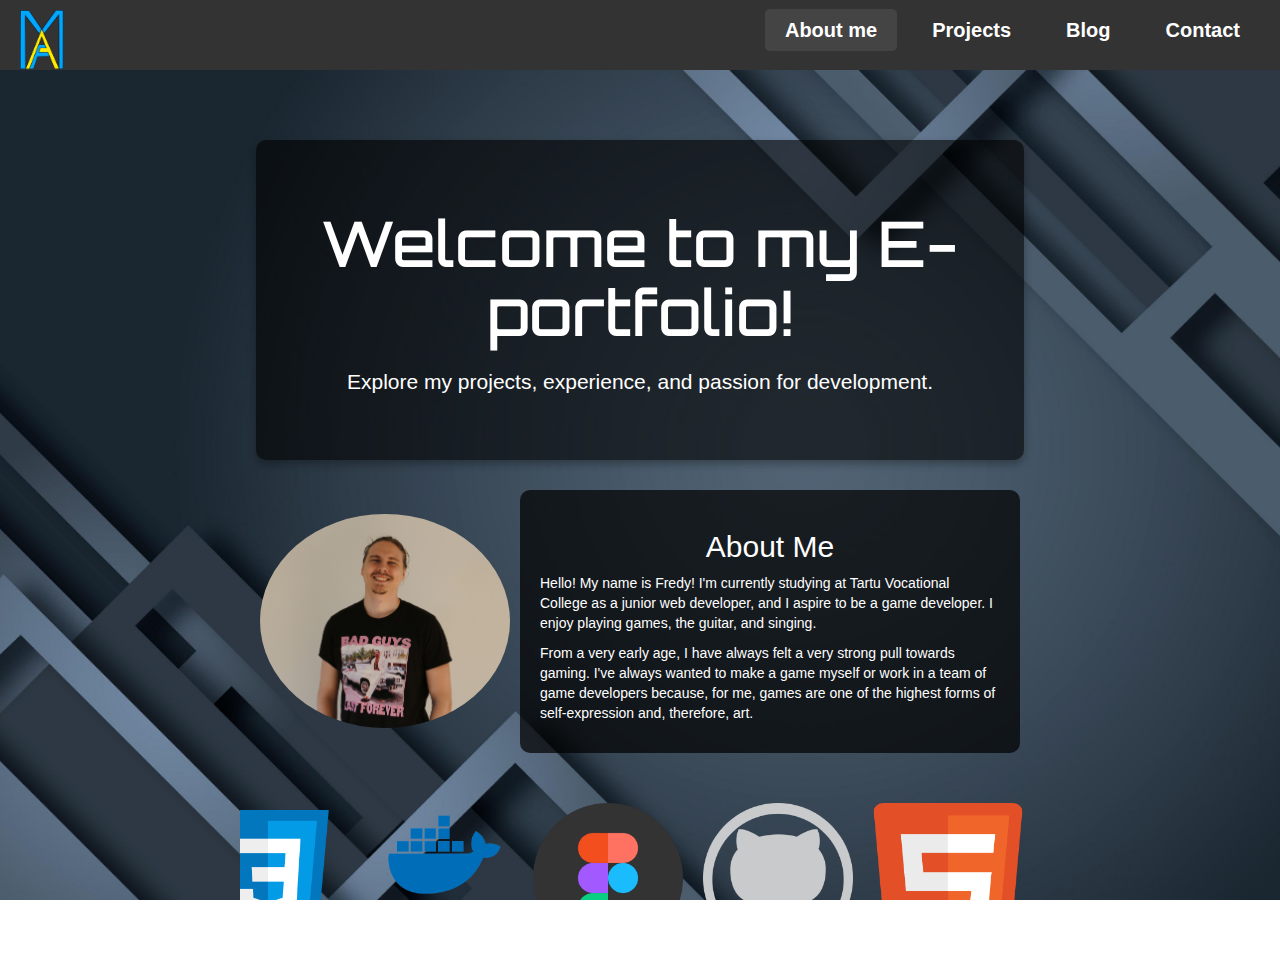
<file: index.html>
<!DOCTYPE html>
<html lang="en">
<head>
  <title>My E-Portfolio</title>
  <meta charset="utf-8">
  <meta name="viewport" content="width=device-width, initial-scale=1">
  <link rel="stylesheet" href="css/style.css">
  <link rel="stylesheet" href="css/mobile.css">
  <link rel="stylesheet" href="https://maxcdn.bootstrapcdn.com/bootstrap/3.4.1/css/bootstrap.min.css">
  <script src="https://ajax.googleapis.com/ajax/libs/jquery/3.7.1/jquery.min.js"></script>
  <script src="https://maxcdn.bootstrapcdn.com/bootstrap/3.4.1/js/bootstrap.min.js"></script>
</head>
<body class="about-page">

<!-- Navigation Bar -->
<nav id="navbar">
    <h1>
        <a href="index.html">
            <img src="img/logo.png" alt="Logo" class="logo">
        </a>
    </h1>
    <button id="navbar-toggle" onclick="toggleNavbar()" aria-label="Toggle Navigation">
        ☰
    </button>
    <ul id="navbar-menu">
        <li><a href="index.html" class="current">About me</a></li>
        <li><a href="projects.html">Projects</a></li>
        <li><a href="blogi.html">Blog</a></li>
        <li><a href="contact.html">Contact</a></li>
    </ul>
</nav>

<!-- Jumbotron Header -->
<div class="jumbotron-container">
  <div class="jumbotron text-center">
      <h1>Welcome to my E-portfolio!</h1>
      <p>Explore my projects, experience, and passion for development.</p>
  </div>
</div>

<!-- About Me Section -->
<div class="about-container">
    <!-- Profile Image -->
    <div class="about-image">
        <img src="img/fredy.JPG" alt="Fredy-Andri Mõttus">
    </div>

    <!-- About Text -->
    <div class="about-text">
        <h2>About Me</h2>
        <p>Hello! My name is Fredy! I'm currently studying at Tartu Vocational College as a junior web developer, and I aspire to be a game developer. I enjoy playing games, the guitar, and singing.</p>
        <p>From a very early age, I have always felt a very strong pull towards gaming. I've always wanted to make a game myself or work in a team of game developers because, for me, games are one of the highest forms of self-expression and, therefore, art.</p>
    </div>
</div>

<!-- Skills Carousel -->
<div class="carousel-container">
  <div class="carousel-track">
      <div class="carousel-slide"><img src="img/css.webp" alt="CSS"></div>
      <div class="carousel-slide"><img src="img/docker.webp" alt="Docker"></div>
      <div class="carousel-slide"><img src="img/figma.webp" alt="Figma"></div>
      <div class="carousel-slide"><img src="img/github.webp" alt="GitHub"></div>
      <div class="carousel-slide"><img src="img/html.webp" alt="HTML"></div>
      <div class="carousel-slide"><img src="img/inkscape.webp" alt="Inkscape"></div>
      <div class="carousel-slide"><img src="img/javascript.webp" alt="JavaScript"></div>
      <div class="carousel-slide"><img src="img/mongo.webp" alt="MongoDB"></div>
      <div class="carousel-slide"><img src="img/mysql.webp" alt="MySQL"></div>
      <div class="carousel-slide"><img src="img/photoshop.webp" alt="Photoshop"></div>
      <div class="carousel-slide"><img src="img/react-logo.webp" alt="React"></div>
      <div class="carousel-slide"><img src="img/vsc.webp" alt="VS Code"></div>
      <div class="carousel-slide"><img src="img/wordpress1.webp" alt="WordPress"></div>
  </div>
</div>

<script>
    function toggleNavbar() {
        const navbarMenu = document.getElementById('navbar-menu');
        navbarMenu.classList.toggle('show');
    }
</script>

<script src="javascripts.js"></script>

</body>
</html>
</file>
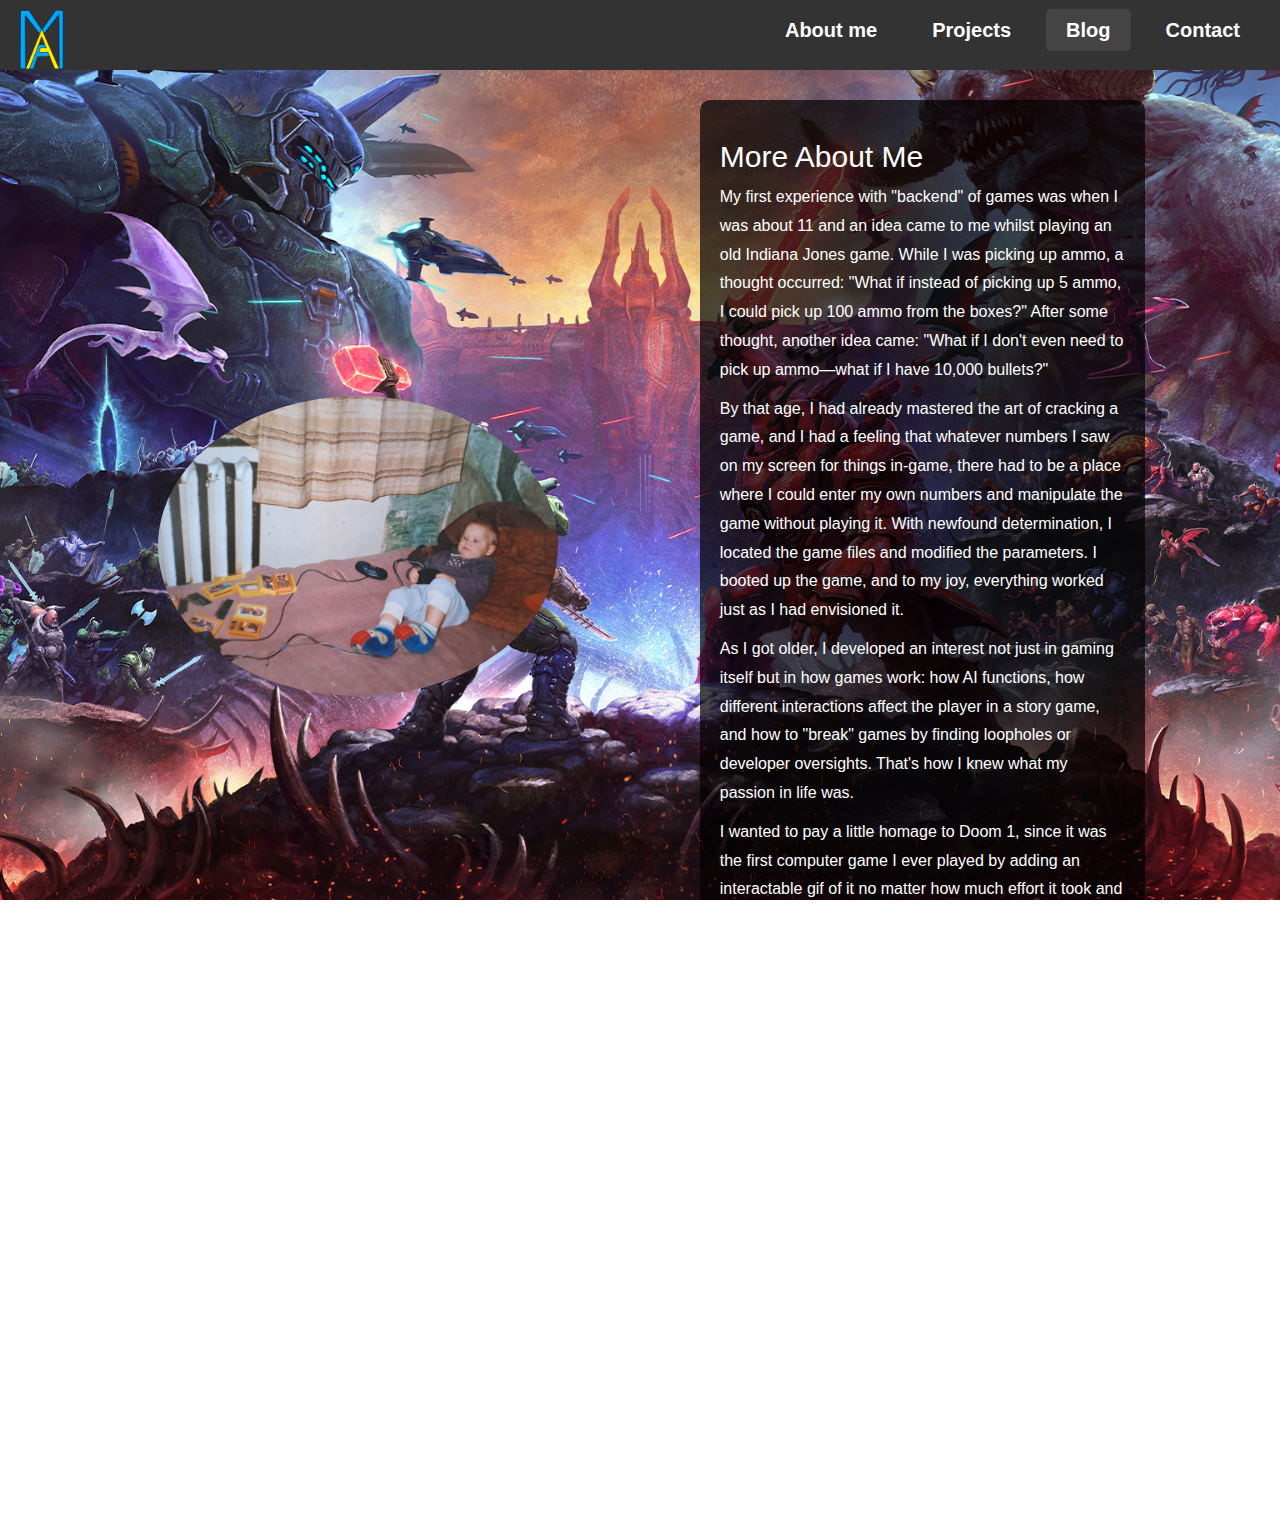
<file: blogi.html>
<!DOCTYPE html>
<html lang="en">
<head>
  <title>My E-Portfolio - Blog</title>
  <meta charset="utf-8">
  <meta name="viewport" content="width=device-width, initial-scale=1">
  <link rel="stylesheet" href="css/style.css">
  <link rel="stylesheet" href="css/mobile.css">
  <link rel="stylesheet" href="https://maxcdn.bootstrapcdn.com/bootstrap/3.4.1/css/bootstrap.min.css">
  <script src="https://ajax.googleapis.com/ajax/libs/jquery/3.7.1/jquery.min.js"></script>
  <script src="https://maxcdn.bootstrapcdn.com/bootstrap/3.4.1/js/bootstrap.min.js"></script>
</head>
<body class="blog-page">

<!-- Navigation Bar -->
<nav id="navbar">
    <h1>
        <a href="index.html">
            <img src="img/logo.png" alt="Logo" class="logo">
        </a>
    </h1>
    <button id="navbar-toggle" onclick="toggleNavbar()" aria-label="Toggle Navigation">
        ☰
    </button>
    <ul id="navbar-menu">
        <li><a href="index.html">About me</a></li>
        <li><a href="projects.html">Projects</a></li>
        <li><a href="blogi.html" class="current">Blog</a></li>
        <li><a href="contact.html">Contact</a></li>
    </ul>
</nav>

<!-- Blog Content -->
<div class="container">
    <div class="row profile-container">
        <!-- Image Column -->
        <div class="col-sm-6 text-center">
            <img src="img/minifredy.jpg" class="img-circle profile-img" alt="Fredy Image" width="400" height="400">
        </div>
        
        <!-- Text Column -->
        <div class="col-sm-6 profile-text">
            <div class="about-text-container">
                <h2>More About Me</h2>
                
                <p>My first experience with "backend" of games was when I was about 11 and an idea came to me whilst playing an old Indiana Jones game. While I was picking up ammo, a thought occurred: "What if instead of picking up 5 ammo, I could pick up 100 ammo from the boxes?" After some thought, another idea came: "What if I don't even need to pick up ammo—what if I have 10,000 bullets?"</p>

                <p>By that age, I had already mastered the art of cracking a game, and I had a feeling that whatever numbers I saw on my screen for things in-game, there had to be a place where I could enter my own numbers and manipulate the game without playing it. With newfound determination, I located the game files and modified the parameters. I booted up the game, and to my joy, everything worked just as I had envisioned it.</p>

                <p>As I got older, I developed an interest not just in gaming itself but in how games work: how AI functions, how different interactions affect the player in a story game, and how to "break" games by finding loopholes or developer oversights. That's how I knew what my passion in life was.</p>

                <p>I wanted to pay a little homage to Doom 1, since it was the first computer game I ever played by adding an interactable gif of it no matter how much effort it took and I'd say that it came out pretty well. How I did it is described below.</p>
            </div>
        </div>
    </div>

    <!-- Doom Monster GIF (Moved Outside the Text Box) -->
    <div class="row">
        <div class="col-sm-12 text-center">
            <div class="jumbotron-gif">
                <img id="monster" src="img/idle.gif" alt="Monster" onclick="killMonster()">
            </div>
        </div>
    </div>
</div>

<!-- Additional Full-Width Text Box -->
<div class="container" id="additional-text">
    <div class="row">
        <div class="col-sm-12">
            <div class="about-text-container" style="margin-top: 20px;">
                <p>The gif you see above this text is clickable. The way I got the gif was I downloaded the original Doom 1, downloaded a software that Doom modders use to change sprites, accessed the DOOM.WAD file, and searched individual frames from the massive catalogue of all the sprites in the game. I downloaded them one by one and compiled them together to create the three different gifs. The research on how to do it and the whole process took me about 3 hours. Hope you enjoy.</p>
            </div>
        </div>
    </div>
</div>

<!-- Scripts -->
<script>
    function killMonster() {
        const monster = document.getElementById("monster");

        // Change to "death" state
        monster.src = "img/dead.gif";

        // After 2 seconds, switch to "respawn"
        setTimeout(() => {
            monster.src = "img/spawn.gif";

            // After 1 second (respawn animation), switch back to "idle"
            setTimeout(() => {
                monster.src = "img/idle.gif";
            }, 1000);
        }, 2000);
    }
</script>

<script>
    function toggleNavbar() {
        const navbarMenu = document.getElementById('navbar-menu');
        navbarMenu.classList.toggle('show');
    }
</script>

</body>
</html>
</file>
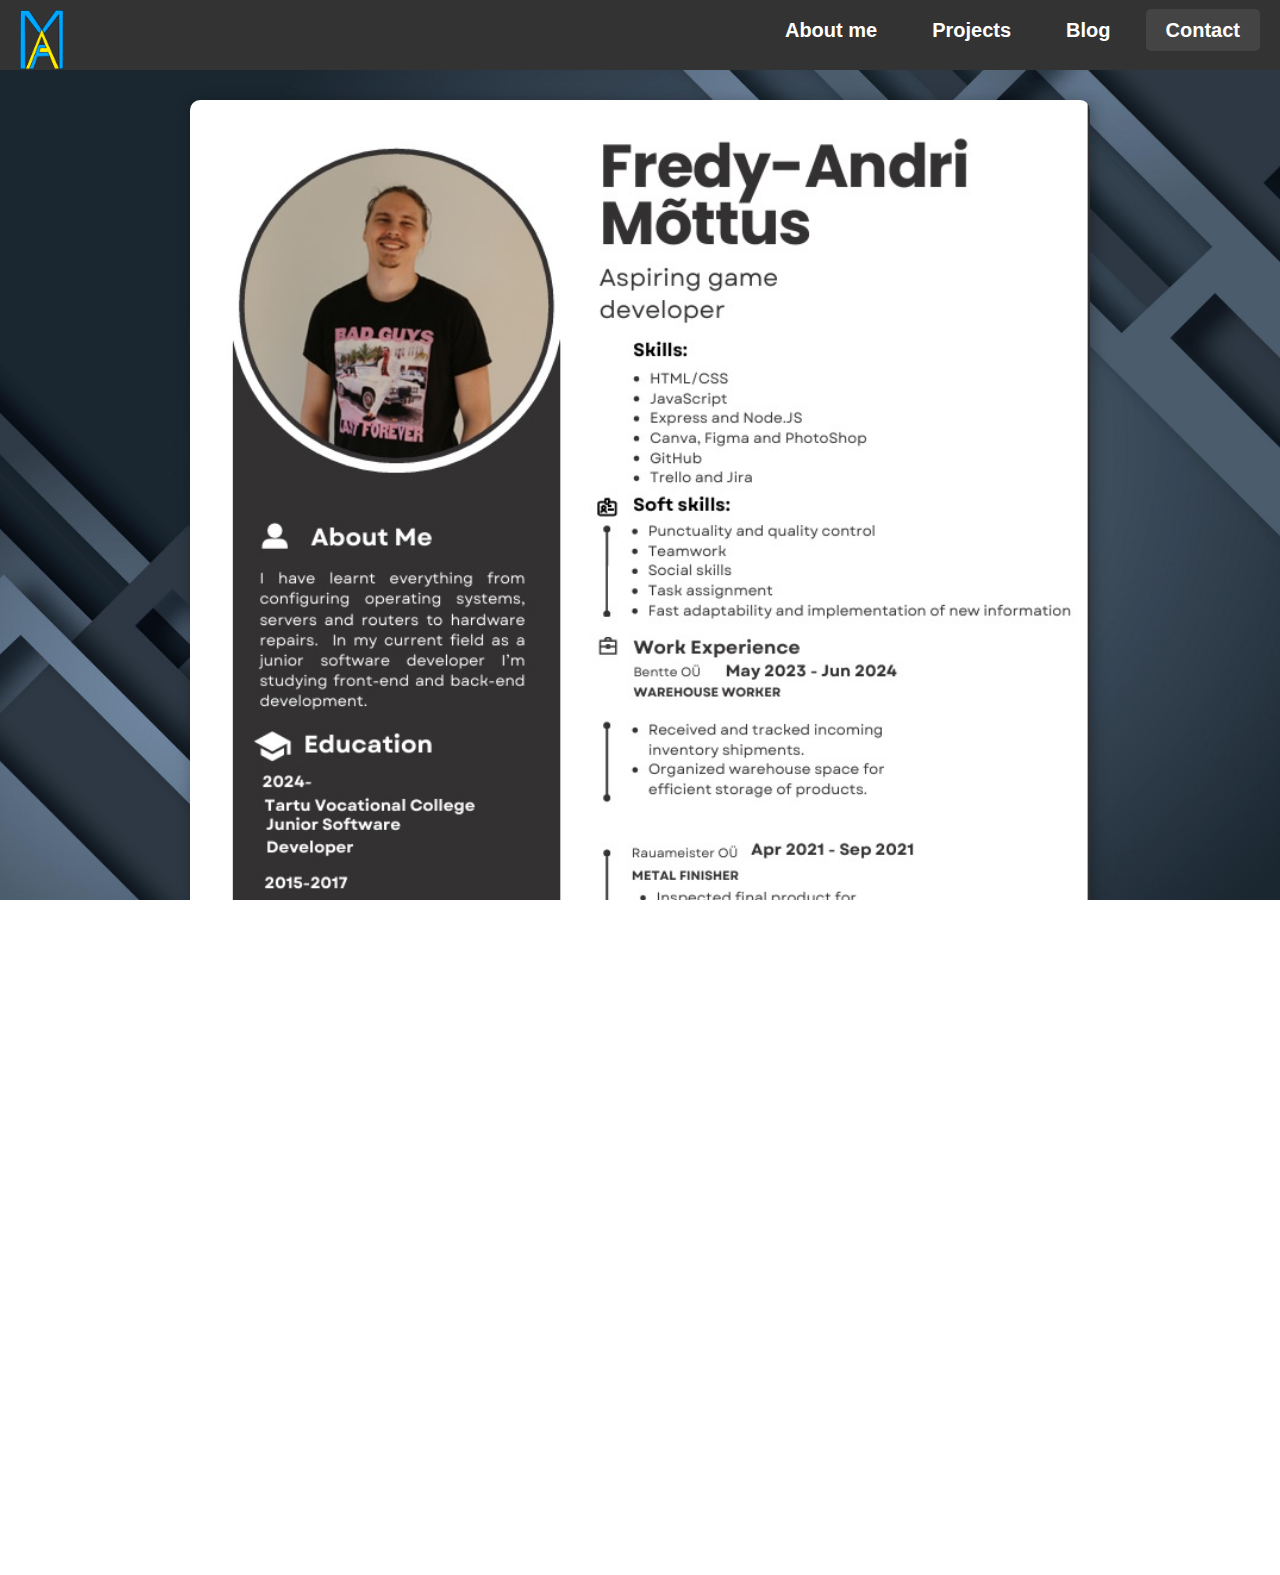
<file: contact.html>
<!DOCTYPE html>
<html lang="en">
<head>
  <title>My E-Portfolio</title>
  <meta charset="utf-8">
  <meta name="viewport" content="width=device-width, initial-scale=1">
  <link rel="stylesheet" href="css/style.css">
  <link rel="stylesheet" href="css/mobile.css">
  <link rel="stylesheet" href="https://maxcdn.bootstrapcdn.com/bootstrap/3.4.1/css/bootstrap.min.css">
  <script src="https://ajax.googleapis.com/ajax/libs/jquery/3.7.1/jquery.min.js"></script>
  <script src="https://maxcdn.bootstrapcdn.com/bootstrap/3.4.1/js/bootstrap.min.js"></script>
</head>
<nav id="navbar">
    <h1>
        <a href="index.html">
            <img src="img/logo.png" alt="Logo" class="logo">
        </a>
    </h1>
    <button id="navbar-toggle" onclick="toggleNavbar()" aria-label="Toggle Navigation">
        ☰
    </button>
    <ul id="navbar-menu">
        <li><a href="index.html">About me</a></li>
        <li><a href="projects.html">Projects</a></li>
        <li><a href="blogi.html">Blog</a></li>
        <li><a href="contact.html" class="current">Contact</a></li>
    </ul>
</nav>
<script>
    function copyEmail() {
        const email = "fredy-andri.mottus@voco.ee";
        navigator.clipboard.writeText(email).then(() => {
            const confirmation = document.getElementById("copy-confirmation");
            confirmation.style.opacity = "1"; // Show confirmation text
            setTimeout(() => {
                confirmation.style.opacity = "0"; // Hide after 2 seconds
            }, 2000);
        }).catch(err => console.error("Failed to copy email:", err));
    }
</script>
<body class="contact-page">
    <section id="cv-section" class="contact-content">
        
        <!-- Large Viewable CV Image -->
        <div class="cv-container">
            <img src="img/CV.jpg" alt="CV of Fredy-Andri Mõttus" class="cv-image">
        </div>
    
        <!-- Download CV Button -->
        <a href="img/CV.Fredy-Andri.Mottus.pdf" download class="cv-download-button">
            Download CV
        </a>
    </section>
    
    
      

  <div class="contact-buttons-container">
    <div class="copy-email-container">
      <button class="copy-email-btn" onclick="copyEmail()" aria-label="Copy Email">
          <img src="img/gmail.png" alt="Gmail Icon">
      </button>
      <span id="copy-confirmation">Copied!</span>
    </div>
    <div class="linkedin-container">
      <a href="https://www.linkedin.com/in/fredy-andri-m%C3%B5ttus-36a990255/" target="_blank">
          <img src="img/linked.png" alt="LinkedIn" class="linkedin-btn">
      </a>
    </div>
  </div>
  <script>
      function toggleNavbar() {
          const navbarMenu = document.getElementById('navbar-menu');
          navbarMenu.classList.toggle('show');
      }
  </script>
</body>
</html>
</file>
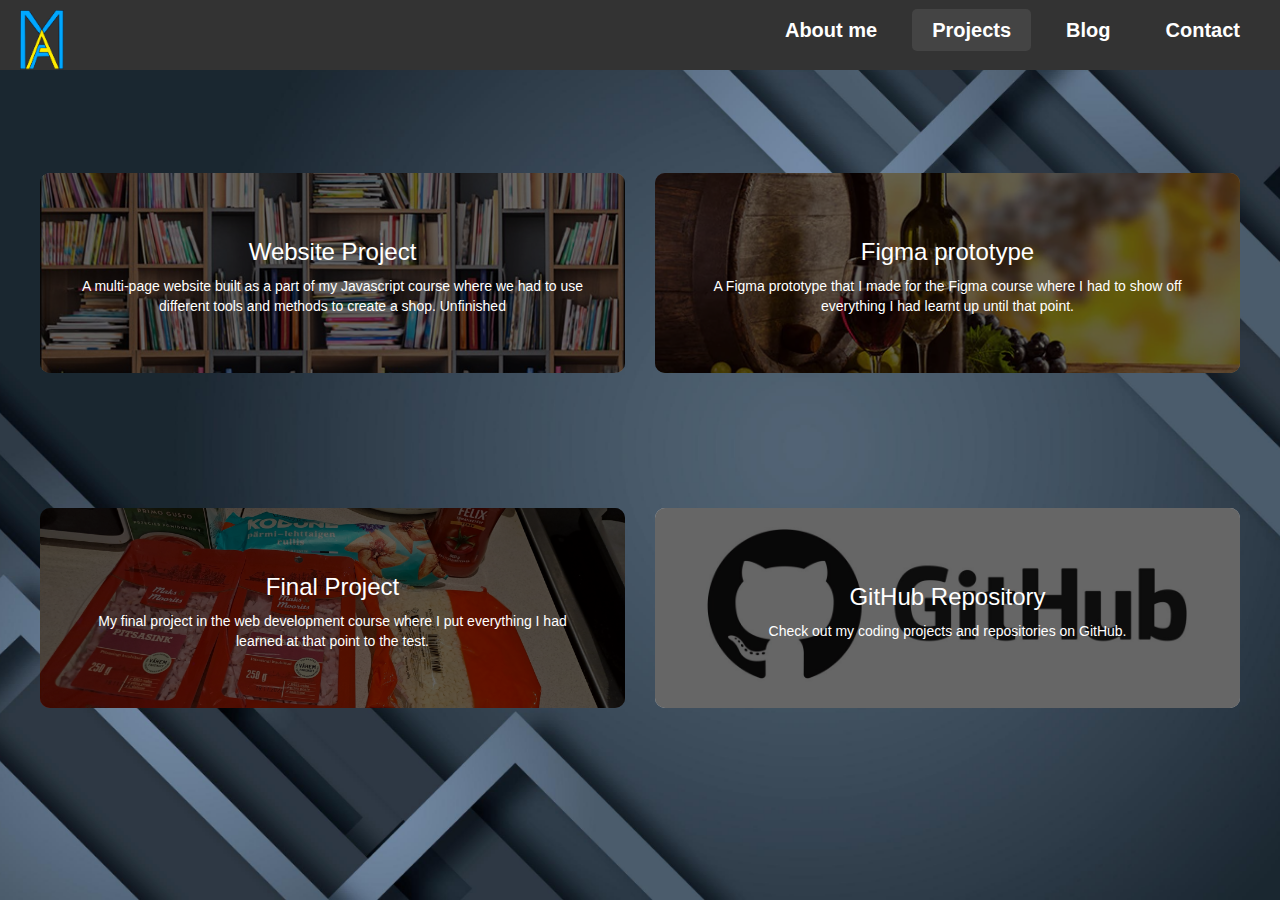
<file: projects.html>
<!DOCTYPE html>
<html lang="en">
<head>
  <title>My E-Portfolio</title>
  <meta charset="utf-8">
  <meta name="viewport" content="width=device-width, initial-scale=1">
  <link rel="stylesheet" href="css/style.css">
  <link rel="stylesheet" href="css/mobile.css">
  <link rel="stylesheet" href="https://maxcdn.bootstrapcdn.com/bootstrap/3.4.1/css/bootstrap.min.css">
  <script src="https://ajax.googleapis.com/ajax/libs/jquery/3.7.1/jquery.min.js"></script>
  <script src="https://maxcdn.bootstrapcdn.com/bootstrap/3.4.1/js/bootstrap.min.js"></script>
</head>
<nav id="navbar">
    <h1>
        <a href="index.html">
            <img src="img/logo.png" alt="Logo" class="logo">
        </a>
    </h1>
    <button id="navbar-toggle" onclick="toggleNavbar()" aria-label="Toggle Navigation">
        ☰
    </button>
    <ul id="navbar-menu">
        <li><a href="index.html">About me</a></li>  
        <li><a href="projects.html"  class="current" >Projects</a></li>
        <li><a href="blogi.html">Blog</a></li>
        <li><a href="contact.html">Contact</a></li>
    </ul>
</nav>
<body class="about-page">
    

<div class="projects-section">
    <div class="projects-container">
        <div class="project" style="background-image: url('img/multipage.jpg');">
            <a href="https://github.com/SlayHand/JS-PP" target="_blank">
                <h3>Website Project</h3>
                <p>A multi-page website built as a part of my Javascript course where we had to use different tools and methods to create a shop. Unfinished</p>
            </a>
        </div>

        <div class="project" style="background-image: url('img/1page.jpg');">
            <a href="https://www.figma.com/proto/sbyqqjHXzZ57asyxHi0eMD/Winery?node-id=5-319&p=f&t=iVVqjrkniBulLob1-1&scaling=min-zoom&content-scaling=fixed&page-id=5%3A318" target="_blank">
                <h3>Figma prototype</h3>
                <p>A Figma prototype that I made for the Figma course where I had to show off everything I had learnt up until that point.</p>
            </a>
        </div>

        <div class="project" style="background-image: url('img/pizza.jpg');">
            <a href="https://vs24m6ttus.ita.voco.ee/veebiarendus/Loputoo/" target="_blank">
                <h3>Final Project</h3>
                <p>My final project in the web development course where I put everything I had learned at that point to the test.</p>
            </a>
        </div>

        <div class="project" style="background-image: url('img/github.jpeg');">
            <a href="https://github.com/SlayHand?tab=repositories" target="_blank">
                <h3>GitHub Repository</h3>
                <p>Check out my coding projects and repositories on GitHub.</p>
            </a>
        </div>
    </div>
</div>


<script>
    function toggleNavbar() {
        const navbarMenu = document.getElementById('navbar-menu');
        navbarMenu.classList.toggle('show');
    }
</script>

</body>
</html>
</file>
<file: css/style.css>
@import url('https://fonts.googleapis.com/css2?family=Orbitron:wght@700&display=swap');

/* Global Styles */
html, body {
  overflow-x: hidden;
  margin: 0;
  padding: 0;
  width: 100%;
  height: 100%;
  background: url('../img/about.jpg') no-repeat center center fixed;
  background-size: cover;
  color: #fff;
}

#contact {
  overflow-y: hidden; /* Prevents vertical scrolling */
}

body {
  padding-top: 80px; /* Push content below navbar */
}

body.blog-page {
  background: url('../img/blogi.jpg') no-repeat center center fixed;
  background-size: cover;
}

body.contact-page {
  display: block; /* Remove flexbox restrictions */
  overflow-y: auto; /* Enable vertical scrolling */
}

/* Navbar */
#navbar {
  display: flex;
  justify-content: space-between;
  align-items: center;
  background: #333;
  color: #fff;
  padding: 0.5rem 2rem;
  position: fixed;
  top: 0;
  left: 0;
  width: 100%;
  height: 70px;
  z-index: 1000;
}

/* Navbar Links */
#navbar ul {
  list-style: none;
  display: flex;
  gap: 1.5rem;
}

#navbar ul li a {
  color: #fff;
  font-size: 2rem;
  font-weight: bold;
  padding: 1rem 2rem;
  transition: background 0.3s;
}

#navbar ul li a:hover,
#navbar ul li a.current {
  background: #444;
  border-radius: 5px;
}

/* Navbar Toggle Button */
.logo {
  height: 60px;
  max-height: 100%;
  width: auto;
  vertical-align: middle;
}

#navbar-toggle {
  display: none;
  background: transparent;
  border: none;
  color: #fff;
  font-size: 2rem;
  cursor: pointer;
  position: absolute;
  right: 20px;
  top: 50%;
  transform: translateY(-50%);
}

/* Hide toggle button on larger screens */
@media (min-width: 769px) {
  #navbar-toggle {
    display: none !important;
  }
}
/* About Me Section */
.about-text-container {
  background: rgba(0, 0, 0, 0.7);
  color: #fff;
  padding: 20px;
  border-radius: 10px;
  max-width: 90%;
  margin: 20px auto;
}

/* Ensure About Me Heading is Centered */
.about-text h2 {
  text-align: center;
  width: 100%;
  margin-bottom: 10px;
}

.about-text-container p {
  font-size: 1.6rem;
  line-height: 1.8;
}

/* About Section - Properly Align Image & Text */
.about-container {
  display: flex;
  align-items: center;
  justify-content: center;
  gap: 10px;
  max-width: 80%;
  margin: 0 auto 50px auto;
  flex-wrap: wrap;
}

/* Profile Image - Fixed Size */
.about-image img {
  width: 250px;
  height: auto;
  max-width: 100%;
  border-radius: 50%;
  flex-shrink: 0;
}

/* About Me Text Box */
.about-text {
  max-width: 500px;
  background: rgba(0, 0, 0, 0.7);
  padding: 20px;
  border-radius: 10px;
  color: white;
  flex-grow: 1;
  text-align: left;
}

/* Jumbotron */
.jumbotron {
  background: rgba(0, 0, 0, 0.6) !important;
  color: #fff !important;
  padding: 10px;
  border-radius: 10px;
  text-align: center;
  width: 60%;
  max-width: 800px;
  margin: 40px auto;
  box-shadow: 0 4px 8px rgba(0, 0, 0, 0.3);
}

.jumbotron h1 {
  font-family: 'Orbitron', sans-serif;
  font-size: 2.5rem;
  margin-bottom: 20px;
}

.jumbotron p {
  font-size: 1.3rem;
  margin-bottom: 0;
}

/* Jumbotron as a flex container */
.jumbotron-container {
  display: flex;
  align-items: center;
  justify-content: center;
  gap: 10px;
  flex-wrap: wrap;
  margin-top: 20px;
}

/* Doom Monster Fix */
.jumbotron-gif {
  flex-shrink: 0;
  display: flex;
  justify-content: center;
  align-items: center;
  margin-top: 20px;
  width: 100%;
}

/* Monster Image */
.jumbotron-gif img {
  width: 250px;
  height: auto;
  cursor: pointer;
}

/* Responsive Fix for Desktop */
@media (min-width: 769px) {
  .profile-container {
    display: flex;
    flex-direction: row;
    align-items: center;
    justify-content: center;
    gap: 40px;
  }

  .profile-img {
    width: 400px;
    height: auto;
  }

  .profile-text {
    text-align: left;
    flex-grow: 1;
  }

  /* Doom Monster Fix */
  .jumbotron-gif {
    display: flex;
    justify-content: center;
    align-items: center;
    flex-direction: column;
    width: 100%;
    margin-top: 20px;
  }
}

/* Responsive Fix for Mobile */
@media (max-width: 768px) {
  .profile-container {
    display: flex;
    flex-direction: column;
    align-items: center;
    text-align: center;
  }

  .profile-img {
    width: 250px !important;
    height: auto;
    order: -1;
  }

  .profile-text {
    order: 0;
  }

  /* Move Doom Monster Below Text */
  .jumbotron-gif {
    order: 1 !important;
    margin-top: 20px !important;
    display: flex;
    justify-content: center;
    width: 100%;
  }

  /* Prevent Bootstrap `.col-sm-6` from breaking layout */
  .col-sm-6 {
    width: 100% !important;
    max-width: 100% !important;
    flex: unset !important;
  }
}
/* Projects Section */
.projects-container {
  display: grid;
  grid-template-columns: repeat(2, 1fr);
  gap: 30px;
  padding: 40px;
  text-align: center;
  justify-content: center;
  align-items: center;
  height: 80vh;
}

.project {
  background-size: cover;
  background-position: center;
  color: #fff;
  padding: 40px;
  border-radius: 10px;
  transition: transform 0.3s ease, box-shadow 0.3s ease;
  position: relative;
  display: flex;
  flex-direction: column;
  justify-content: center;
  align-items: center;
  height: 200px;
  text-align: center;
}

/* Restore dark overlay for projects */
.project::before {
  content: "";
  position: absolute;
  top: 0;
  left: 0;
  width: 100%;
  height: 100%;
  background: rgba(0, 0, 0, 0.6);
  border-radius: 10px;
  z-index: 1;
}

/* Ensure text is above overlay */
.project h3,
.project p,
.project a {
  color: #fff !important;
  position: relative;
  z-index: 2;
  text-decoration: none;
}

/* Hover Effect */
.project:hover {
  transform: scale(1.05);
  box-shadow: 0 4px 10px rgba(255, 255, 255, 0.2);
}

/* Responsive for smaller screens */
@media (max-width: 768px) {
  .projects-container {
    grid-template-columns: 1fr;
    height: auto;
  }
}

/* Email Copy Button Section */
.copy-email-btn {
  background: none !important;
  border: none !important;
  padding: 0 !important;
  display: flex;
  align-items: center;
  justify-content: center;
}

.copy-email-container {
  display: flex;
  align-items: center;
  justify-content: center;
  gap: 20px;
}

.copy-email-btn img {
  width: 80px;
  height: auto;
}

.copy-email-btn:hover {
  transform: scale(1.1);
}

/* "Copied!" Confirmation Message */
#copy-confirmation {
  background: rgba(0, 0, 0, 0.8);
  color: #fff;
  padding: 10px 15px;
  border-radius: 5px;
  font-size: 1.2rem;
  opacity: 0;
  transition: opacity 0.3s ease-in-out;
}

/* LinkedIn Button */
.linkedin-btn {
  width: 80px;
  height: auto;
  transition: transform 0.3s;
}

.linkedin-btn:hover {
  transform: scale(1.1);
}

.contact-buttons-container {
  display: flex;
  justify-content: center;
  align-items: center;
  gap: 20px;
  margin: 20px 0;
}

/* Ensure both images are the same size */
.copy-email-btn img,
.linkedin-btn {
  width: 80px;
  height: auto;
  transition: transform 0.3s;
}

.copy-email-btn img:hover,
.linkedin-btn:hover {
  transform: scale(1.1);
}

/* Footer */
footer {
  background: rgba(0, 0, 0, 0.8);
  color: white;
  text-align: center;
  padding: 15px;
  font-size: 1rem;
}

/* Carousel */
.carousel-container {
  width: 100%;
  overflow: hidden;
  position: relative;
  max-width: 800px;
  margin: auto;
  white-space: nowrap;
}

.carousel-track {
  display: flex;
  gap: 20px;
  width: max-content;
  will-change: transform;
  transition: transform 0.1s linear;
}

.carousel-slide {
  flex: 0 0 auto;
  width: 150px;
}

.carousel-slide img {
  width: 100%;
  height: auto;
  border-radius: 10px;
}

/* CV Section */
.cv-container {
  display: flex;
  justify-content: center;
  align-items: center;
  margin: 20px 0;
}

.cv-image {
  width: 90%;
  max-width: 900px;
  height: auto;
  border-radius: 10px;
  box-shadow: 2px 2px 15px rgba(0, 0, 0, 0.3);
}

/* CV Download Button */
.cv-download-button {
  display: block;
  width: fit-content;
  margin: 20px auto;
  padding: 15px 30px;
  font-size: 22px;
  font-weight: bold;
  text-transform: uppercase;
  text-align: center;
  color: #fff;
  background: linear-gradient(45deg, #ff5733, #ff8c00);
  border: 3px solid #fff;
  border-radius: 10px;
  box-shadow: 0 4px 15px rgba(255, 87, 51, 0.5);
  transition: 0.3s ease-in-out;
  text-decoration: none;
}

.cv-download-button:hover {
  background: linear-gradient(45deg, #ff8c00, #ff5733);
  transform: scale(1.1);
  box-shadow: 0 6px 20px rgba(255, 87, 51, 0.7);
}

/* Final Mobile Optimization */
@media (max-width: 768px) {
  footer {
    text-align: center;
    padding: 15px;
    font-size: 1rem;
  }
}
</file>
<file: css/mobile.css>
@import url('https://fonts.googleapis.com/css2?family=Orbitron:wght@700&display=swap');

/* Mobile Navigation */
@media (max-width: 768px) {
  #navbar {
    display: flex;
    flex-direction: row; /* Ensure logo and toggle are side by side */
    justify-content: space-between; /* Logo on left, menu on right */
    align-items: center;
    padding: 0.5rem 1.5rem;
    height: 70px;
    width: 100%;
  }

  #navbar h1 {
    margin: 0;
    padding: 0;
    display: flex;
    align-items: center;
  }

  .logo {
    height: 50px; /* Adjust size to fit navbar */
    width: auto;
    max-height: 100%;
  }

  #navbar-toggle {
    display: block;
    background: transparent;
    border: none;
    color: #fff;
    font-size: 2rem;
    cursor: pointer;
    position: absolute;
    right: 10px; /* Push to right edge */
    top: 50%;
    transform: translateY(-50%);
  }

  #navbar ul {
    display: none;
    flex-direction: column;
    width: 100%;
    text-align: center;
    background: #333;
    position: absolute;
    top: 100%;
    left: 0;
    z-index: 999;
  }

  #navbar ul.show {
    display: flex;
  }

  #navbar ul li {
    width: 100%;
  }

  #navbar ul li a {
    font-size: 1.6rem;
    padding: 1rem;
    display: block;
  }
}

/* Jumbotron (Welcome Section) */
@media (max-width: 768px) {
  .jumbotron {
    width: 90%;
    max-width: 95%;
    padding: 20px;
    font-size: 1.5rem;
  }

  .jumbotron h1 {
    font-size: 2rem;
  }

  .jumbotron p {
    font-size: 1.2rem;
  }
}

/* About Page Layout */
@media (max-width: 768px) {
  .profile-container {
    flex-direction: column;
    text-align: center;
  }

  .profile-img {
    width: 250px !important;
    height: auto;
  }

  .about-text-container {
    max-width: 95%;
    padding: 15px;
  }

  .about-text-container h2 {
    font-size: 1.8rem;
  }

  .about-text-container p {
    font-size: 1.2rem;
    line-height: 1.5;
  }
}

/* Projects Layout */
@media (max-width: 768px) {
  .projects-container {
    grid-template-columns: 1fr;
    gap: 20px;
    padding: 20px;
  }

  .project {
    height: auto;
    padding: 30px;
  }
}

/* Monster Gif */
@media (max-width: 768px) {
  .jumbotron-container {
    flex-direction: column;
  }

  .jumbotron-gif img {
    width: 150px;
  }
}

/* Copy Email Section */
@media (max-width: 768px) {
  .copy-email-container {
    height: auto;
    padding: 50px;
  }

  .copy-email-btn img {
    width: 60px;
  }
}

/* Footer */
@media (max-width: 768px) {
  footer {
    text-align: center;
    padding: 15px;
    font-size: 1rem;
  }
}
@media (max-width: 768px) {
  .profile-container {
      display: flex;
      flex-direction: column; /* Stack elements in mobile */
      align-items: center;
      text-align: center;
  }

  .profile-img {
      width: 250px !important;
      height: auto;
      order: -1; /* Profile image stays first */
  }

  .profile-text {
      order: 0; /* Text stays second */
  }

  /* Move Doom Monster Below Text on Mobile */
  .jumbotron-gif {
      order: 1 !important; /* Force it to be last */
      margin-top: 20px !important;
      display: flex;
      justify-content: center;
      width: 100%;
  }

  /* Ensure Bootstrap's col-sm-6 doesn't mess up the layout */
  .col-sm-6 {
      width: 100% !important;
      max-width: 100% !important;
      flex: unset !important;
  }
}
</file>
